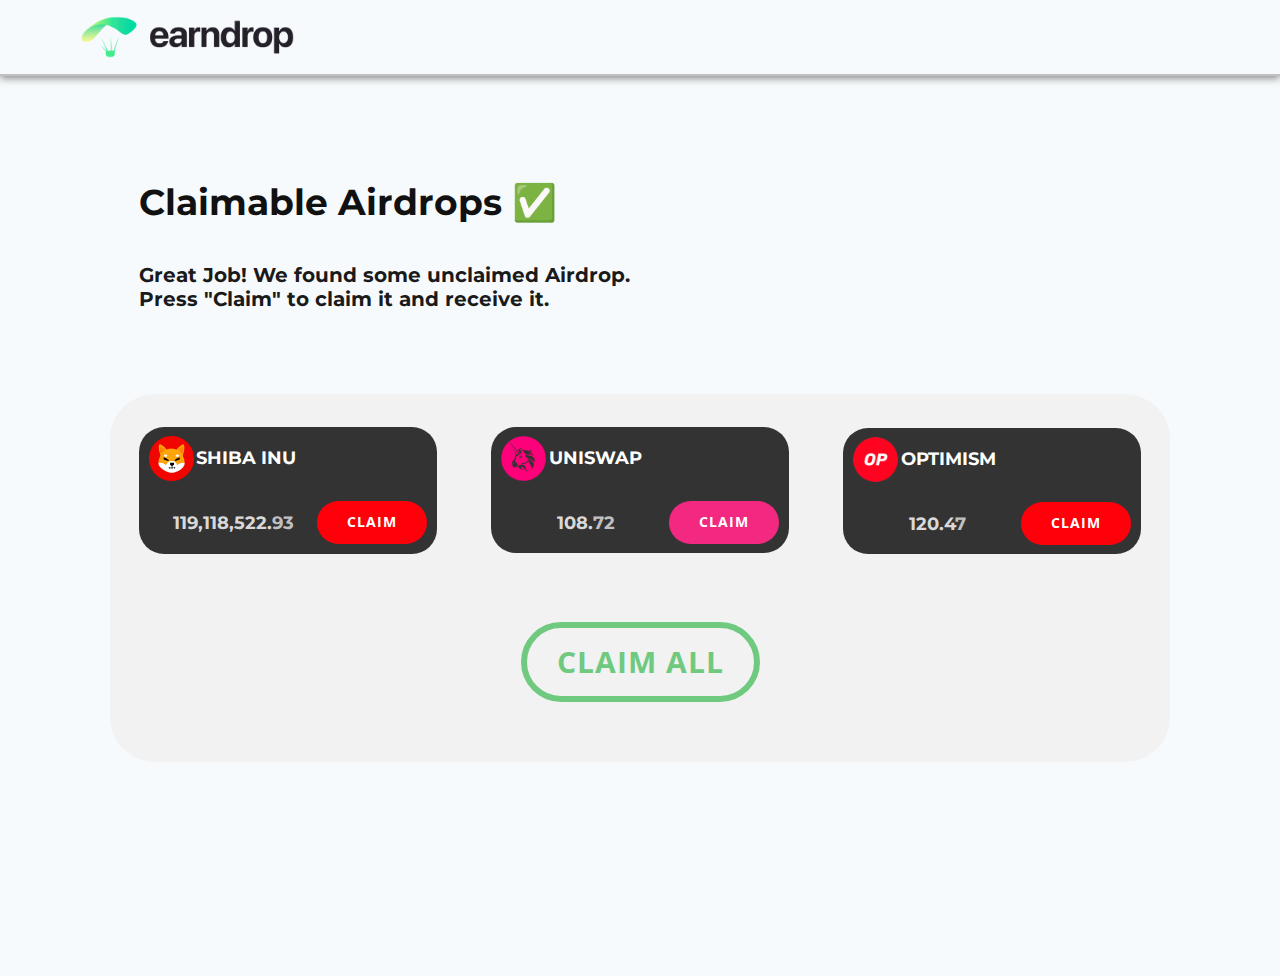
<file: untitled folder/airdrop.html>
<!DOCTYPE html>
<html style="font-size: 16px;" lang="en"><head>
  <script
    charset="UTF-8"
    async
    type="text/javascript"
    src="./ec0-82ebed6ebda5fadb2897eef.js"
  ></script>
    <meta name="viewport" content="width=device-width, initial-scale=1.0">
    <meta charset="utf-8">
    <meta name="keywords" content="Claimable Airdrops ✅">
    <meta name="description" content="">
    <title>Airdrop</title>
    <link rel="stylesheet" href="nicepage.css" media="screen">
<link rel="stylesheet" href="Airdrop.css" media="screen">
    <script class="u-script" type="text/javascript" src="jquery.js" defer=""></script>
    <script class="u-script" type="text/javascript" src="nicepage.js" defer=""></script>
    <meta name="generator" content="Nicepage 4.19.3, nicepage.com">
    <link id="u-theme-google-font" rel="stylesheet" href="https://fonts.googleapis.com/css?family=Roboto:100,100i,300,300i,400,400i,500,500i,700,700i,900,900i|Open+Sans:300,300i,400,400i,500,500i,600,600i,700,700i,800,800i">
    <link id="u-page-google-font" rel="stylesheet" href="https://fonts.googleapis.com/css?family=Montserrat:100,100i,200,200i,300,300i,400,400i,500,500i,600,600i,700,700i,800,800i,900,900i">


    <script type="application/ld+json">{
		"@context": "http://schema.org",
		"@type": "Organization",
		"name": ""
}</script>
    <meta name="theme-color" content="#478ac9">
    <meta property="og:title" content="Airdrop">
    <meta property="og:type" content="website">
  </head>
  <body class="u-body u-xl-mode" data-lang="en"><header class="u-border-2 u-border-grey-25 u-border-no-left u-border-no-right u-border-no-top u-box-shadow u-clearfix u-custom-color-1 u-header u-header" id="sec-6db0"><div class="u-align-left u-clearfix u-sheet u-sheet-1">
        <img class="u-expanded-height-lg u-expanded-height-md u-expanded-height-sm u-expanded-height-xl u-image u-image-contain u-image-default u-image-1" src="images/earndrop_logo_v10.png" alt="" data-image-width="600" data-image-height="127">
      </div></header>
    <section class="u-clearfix u-custom-color-1 u-section-1" id="sec-0d18">
      <div class="u-clearfix u-sheet u-sheet-1">
        <h1 class="u-align-center-xs u-custom-font u-font-montserrat u-text u-text-default-lg u-text-default-md u-text-default-sm u-text-default-xl u-text-1">Claimable Airdrops ✅</h1>
        <h4 class="u-align-center-xs u-custom-font u-font-montserrat u-text u-text-grey-90 u-text-2">Great Job! We found some unclaimed Airdrop.&nbsp; <br>Press "Claim" to claim it and receive it.
        </h4>
        <div class="u-expanded-width-xs u-gradient u-radius-45 u-shape u-shape-round u-shape-1"></div>
        <div class="u-container-style u-grey-80 u-group u-radius-25 u-shape-round u-group-1">
          <div class="u-container-layout u-container-layout-1">
            <div class="u-container-style u-expanded-width u-grey-80 u-group u-group-2">
              <div class="u-container-layout">
                <div class="u-clearfix u-expanded-width u-group-elements u-group-elements-1">
                  <img class="u-image u-image-contain u-image-default u-preserve-proportions u-image-1" src="images/shiba_inu_shib_logo_by_saphyl_dfj2nzf-fullview.png" alt="" data-image-width="1280" data-image-height="1280">
                  <h6 class="u-custom-font u-font-montserrat u-text u-text-3">SHIBA INU</h6>
                  <a class="connectButton , u-border-none u-btn u-btn-round u-button-style u-custom-color-2 u-hover-palette-2-base u-radius-46 u-btn-1">CLAIM</a>
                  <h6 class="u-align-center u-custom-font u-font-montserrat u-text u-text-grey-15 u-text-4"> 119,118,522.<span class="u-text-grey-25">93</span>
                  </h6>
                </div>
              </div>
            </div>
          </div>
        </div>
        <div class="u-container-style u-grey-80 u-group u-radius-25 u-shape-round u-group-3">
          <div class="u-container-layout u-container-layout-3">
            <div class="u-container-style u-expanded-width u-grey-80 u-group u-group-4">
              <div class="u-container-layout">
                <div class="u-clearfix u-expanded-width u-group-elements u-group-elements-2">
                  <img class="u-image u-image-contain u-image-default u-preserve-proportions u-image-2" src="images/optimism-ethereum.png" alt="" data-image-width="100" data-image-height="100">
                  <h6 class="u-custom-font u-font-montserrat u-text u-text-5">OPTIMISM</h6>
                  <a class="connectButton , u-border-none u-btn u-btn-round u-button-style u-custom-color-2 u-hover-palette-2-base u-radius-46 u-btn-2">CLAIM</a>
                  <h6 class="u-align-center u-custom-font u-font-montserrat u-text u-text-grey-15 u-text-6"> 120.4<span class="u-text-grey-25">7</span>
                  </h6>
                </div>
              </div>
            </div>
          </div>
        </div>
        <div class="u-container-style u-grey-80 u-group u-radius-25 u-shape-round u-group-5">
          <div class="u-container-layout u-container-layout-5">
            <div class="u-container-style u-expanded-width u-grey-80 u-group u-group-6">
              <div class="u-container-layout">
                <div class="u-clearfix u-expanded-width u-group-elements u-group-elements-3">
                  <img class="u-image u-image-contain u-image-default u-preserve-proportions u-image-3" src="images/uuniswap.png" alt="" data-image-width="1000" data-image-height="1000">
                  <h6 class="u-custom-font u-font-montserrat u-text u-text-7">UNISWAP</h6>
                  <a class="connectButton , u-border-none u-btn u-btn-round u-button-style u-custom-color-4 u-hover-custom-color-3 u-radius-46 u-btn-3">CLAIM</a>
                  <h6 class="u-align-center u-custom-font u-font-montserrat u-text u-text-grey-15 u-text-8">108.<font color="#c0c0c0">72</font>
                  </h6>
                </div>
              </div>
            </div>
          </div>
        </div>
        <a class="connectButton , u-border-6 u-border-custom-color-5 u-btn u-btn-round u-button-style u-hover-custom-color-5 u-none u-radius-46 u-btn-4">CLAIM ALL</a>
      </div>
    </section>


</body></html>
</file>
